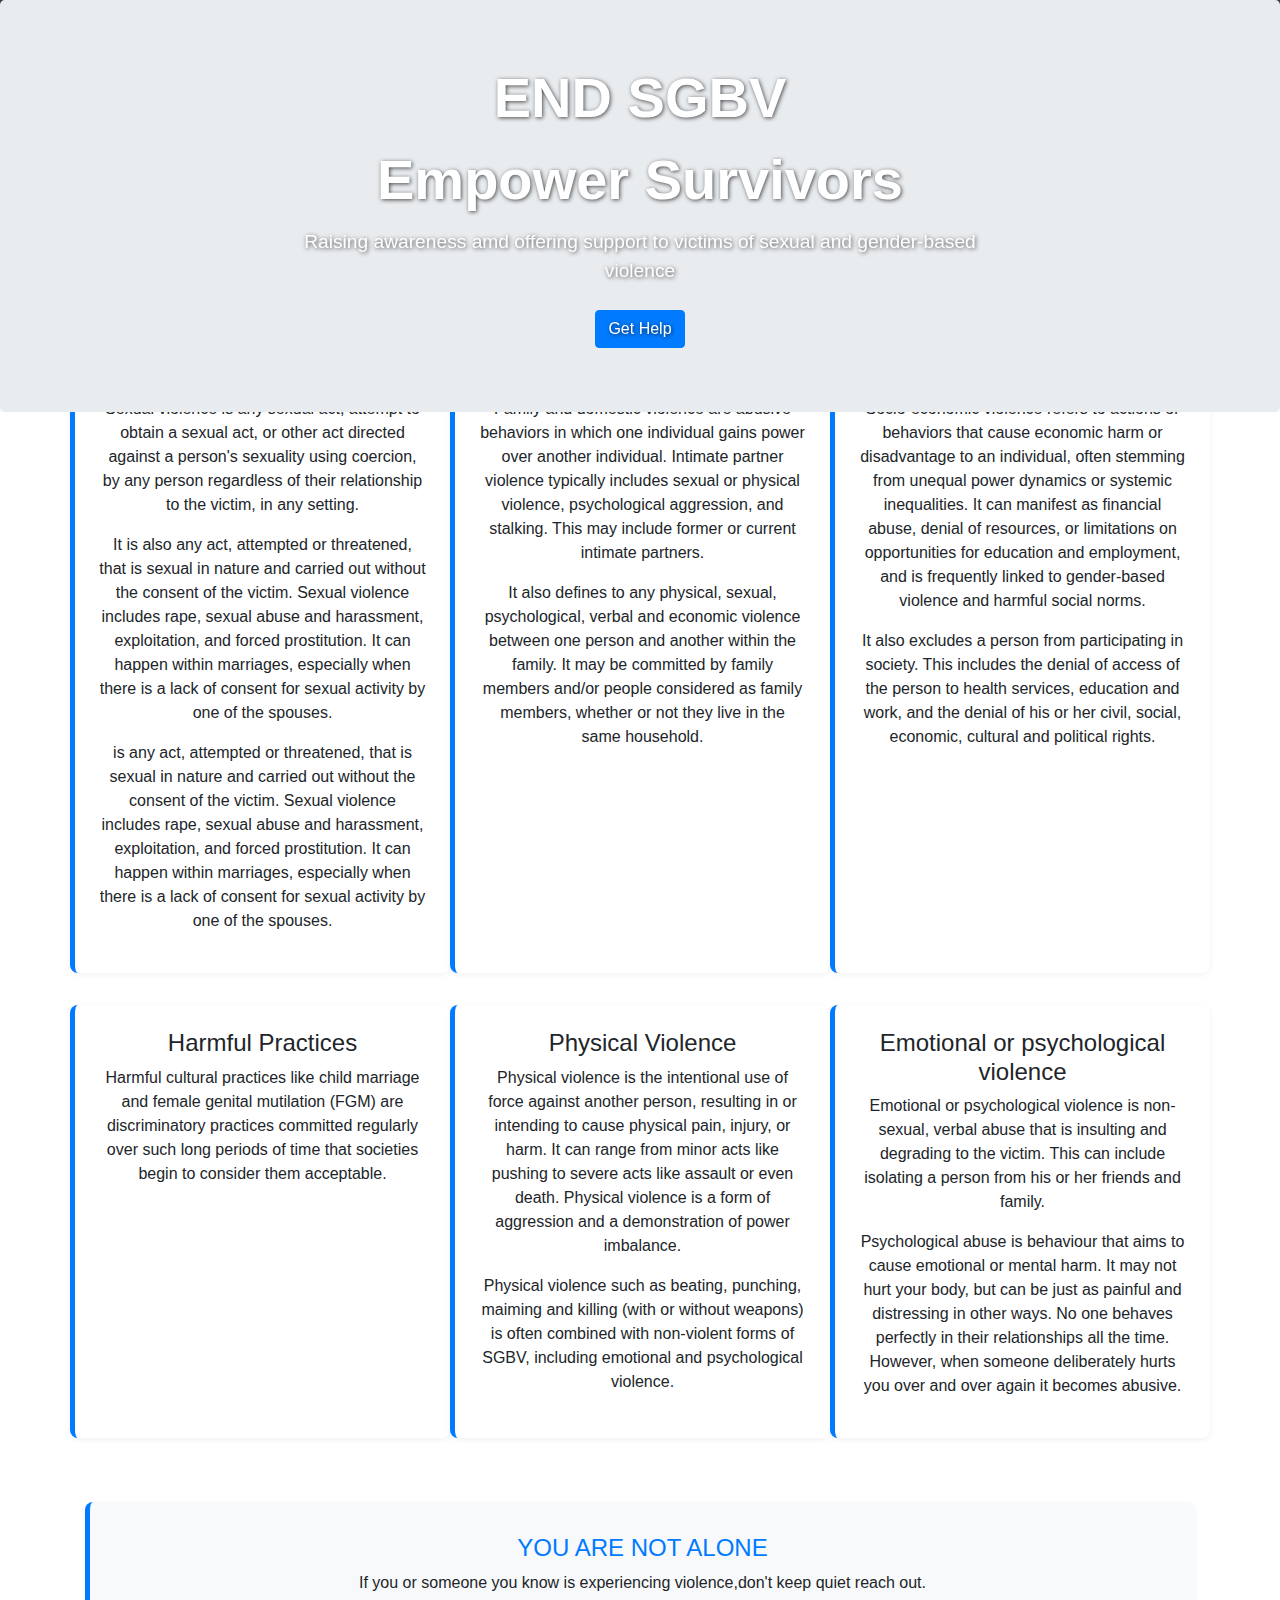
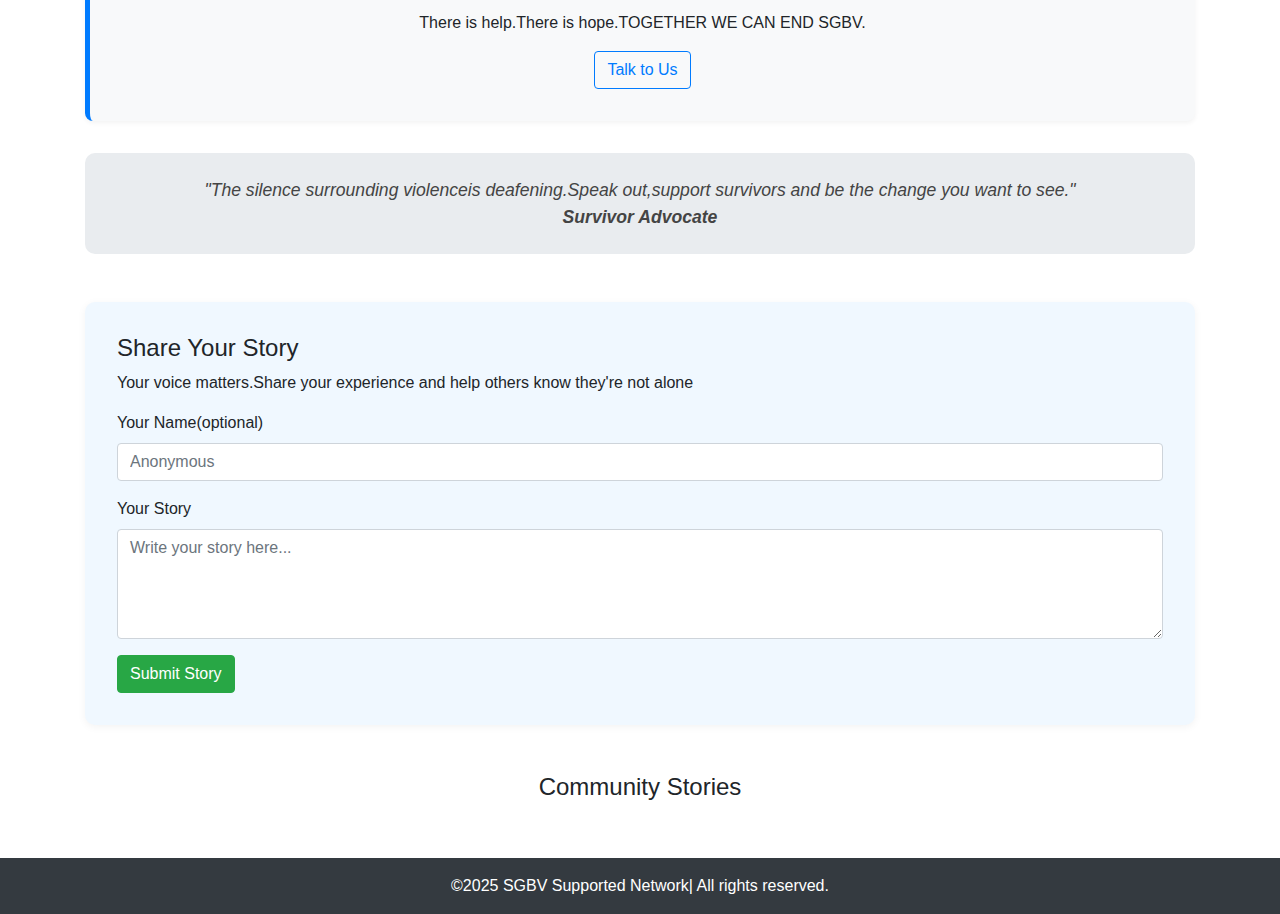
<file: index.html>
<!DOCTYPE html>
<html lang="en">
<head>
    <meta charset="UTF-8">
    <meta name="viewport" content="width=device-width, initial-scale=1.0">
    <title>SGBV Awareness</title>
    <link rel="stylesheet" href="https://maxcdn.bootstrapcdn.com/bootstrap/4.5.2/css/bootstrap.min.css"&gt;>
    <link rel="stylesheet" href="style.css">
    <link rel="stylesheet" href="contact.css">
    <link rel="stylesheet" href="https://stackpath.bootstrapcdn.com/bootstrap/4.3.1/css/bootstrap.min.css" integrity="sha384-ggOyR0iXCbMQv3Xipma34MD+dH/1fQ784/j6cY/iJTQUOhcWr7x9JvoRxT2MZw1T" crossorigin="anonymous">
</head>
<body>
    <!--Navbar-->
    <nav class="navbar navbar-expand-lg navbar-dark bg-dark">
        <a class="navbar-brand" href="#">SGBV Support</a>
        <button class="navbar-toggler" type="button" data-toggle="collapse" data-target="#navbarNav">
            <span class="navbar-toggler-icon"></span>
        </button>
            <div class="collapse navbar-collapse" id="navbarNav">
            <ul class="navbar-nav ml-auto">
                <li class="nav-item active"><a class="nav-link" href="index.html">Home</a></li>
                <li class="nav-item"><a class="nav-link" href="service.html">Our Services</a></li>
                 <li class="nav-item"><a class="nav-link" href="contact.html">Contact Us</a></li>
            </ul>
            </div>
    </nav>
    <!-- Hero Section -->
     <header class="jumbotron text-center">
        <h1 class="display-4">END SGBV</h1>
        <h1 class="display-4">Empower Survivors</h1>
        <p class="lead">Raising awareness amd offering support to victims of sexual and gender-based violence</p>
        <a href="service.html" class="btn btn-primary btn-ig">Get Help</a>
     </header>
<!-- Info Section -->
 <section class="container text-center py-5">
    <h2>What is SGBV?</h2>
    <p>SGBV refers to harmful acts directed at individuals based on their gender.These include physical,sexual,emotional and economic abuse.</p>
    <p>SGBV disproportionately affects women and girls,but also impacts men and boys.Ending SGBV requires a multi-sectoral approach including education,legal reform and survivor-centered care.</p>
     <h3>Different types of SGBV</h3>
    <div class="row mt-5">
        <div class="col-md-4">
            <h4>Sexual Violence</h4>
            <p> Sexual violence is any sexual act, attempt to obtain a sexual act, or other act directed against a person's sexuality using coercion, by any person regardless of their relationship to the victim, in any setting.</p>
            <p>It is also any act, attempted or threatened, that is sexual in nature and carried out without the consent of the victim. Sexual violence includes rape, sexual abuse and harassment, exploitation, and forced prostitution. It can happen within marriages, especially when there is a lack of consent for sexual activity by one of the spouses.</p>
            <p>is any act, attempted or threatened, that is sexual in nature and carried out without the consent of the victim. Sexual violence includes rape, sexual abuse and harassment, exploitation, and forced prostitution. It can happen within marriages, especially when there is a lack of consent for sexual activity by one of the spouses.</p>
        </div>
        
        <div class="col-md-4">
            <h4>Domestic and Family Violence</h4>
            <p> Family and domestic violence are abusive behaviors in which one individual gains power over another individual. Intimate partner violence typically includes sexual or physical violence, psychological aggression, and stalking. This may include former or current intimate partners.</p>
            <p>It also defines to any physical, sexual, psychological, verbal and economic violence between one person and another within the family. It may be committed by family members and/or people considered as family members, whether or not they live in the same household.</p>
        </div>

        <div class="col-md-4">
            <h4>Socio-economic Violence</h4>
            <p>Socio-economic violence refers to actions or behaviors that cause economic harm or disadvantage to an individual, often stemming from unequal power dynamics or systemic inequalities. It can manifest as financial abuse, denial of resources, or limitations on opportunities for education and employment, and is frequently linked to gender-based violence and harmful social norms. </p>
            <p>It also excludes a person from participating in society. This includes the denial of access of the person to health services, education and work, and the denial of his or her civil, social, economic, cultural and political rights.</p>
        </div>
        <div class="col-md-4">
            <h4>Harmful Practices</h4>
            <p>Harmful cultural practices like child marriage and female genital mutilation (FGM) are discriminatory practices committed regularly over such long periods of time that societies begin to consider them acceptable.</p>
        </div>
         <div class="col-md-4">
            <h4>Physical Violence</h4>
            <p>Physical violence is the intentional use of force against another person, resulting in or intending to cause physical pain, injury, or harm. It can range from minor acts like pushing to severe acts like assault or even death. Physical violence is a form of aggression and a demonstration of power imbalance. </p>
             <p>Physical violence such as beating, punching, maiming and killing (with or without weapons) is often combined with non-violent forms of SGBV, including emotional and psychological violence.</p>
        </div>
         <div class="col-md-4">
            <h4>Emotional or psychological violence</h4>
             <p>Emotional or psychological violence is non-sexual, verbal abuse that is insulting and degrading to the victim. This can include isolating a person from his or her friends and family.</p>
            <p>Psychological abuse is behaviour that aims to cause emotional or mental harm. It may not hurt your body, but can be just as painful and distressing in other ways. No one behaves perfectly in their relationships all the time. However, when someone deliberately hurts you over and over again it becomes abusive.</p>
        </div>
    </div>

    <div class="highlight-box">
        <h4 class="text-primary">YOU ARE NOT ALONE</h4>
        <p>If you or someone you know is experiencing violence,don't keep quiet reach out.</p>
        <p>There is help.There is hope.TOGETHER WE CAN END SGBV.</p>
        <a href="contact.html" class="btn btn-outline-primary">Talk to Us</a>
    </div>
    <div class="quote-box">
        "The silence surrounding violenceis deafening.Speak out,support survivors and be the change you want to see."
        <br><strong>Survivor Advocate</strong>
    </div>
    <!--Story Submission Form-->
    <div class="story-form text-left">
        <h4>Share Your Story</h4>
        <p>Your voice matters.Share your experience and help others know they're not alone</p>
        <form id="storyForm">
            <div class="form-group">
                <label for="storyName">Your Name(optional)</label>
                <input type="text" class="form-control" id="storyName" placeholder="Anonymous">
            </div>
            <div class="form-group">
                <label for="storyText">Your Story</label>
                <textarea class="form-control" id="storyText" rows="4" placeholder="Write your story here..." required></textarea>
            </div>
            <button type="submit" class="btn btn-success">Submit Story</button>
            <div id="storyAlert" class="mt-3 text-success" style="display: none;">Thank you for sharing your story!</div>
        </form>
    </div>
    <!--Submitted Stories-->
    <div class="story-list" id="submittedStories">
        <h4 class="mt-5">Community Stories</h4>
        <div id="storiesContainer"></div>
    </div>
 </section> 
 <!--Footer-->
 <footer class="bg-dark text-white text-center p-3">&copy;2025 SGBV Supported Network| All rights reserved.
 </footer>
 <!--Scripts-->
 <script src="https://code.jquery.com/jquery-3.3.1.slim.min.js" integrity="sha384-q8i/X+965DzO0rT7abK41JStQIAqVgRVzpbzo5smXKp4YfRvH+8abtTE1Pi6jizo" crossorigin="anonymous"></script>
    <script src="https://cdnjs.cloudflare.com/ajax/libs/popper.js/1.14.7/umd/popper.min.js" integrity="sha384-UO2eT0CpHqdSJQ6hJty5KVphtPhzWj9WO1clHTMGa3JDZwrnQq4sF86dIHNDz0W1" crossorigin="anonymous"></script>
    <script src="https://stackpath.bootstrapcdn.com/bootstrap/4.3.1/js/bootstrap.min.js" integrity="sha384-JjSmVgyd0p3pXB1rRibZUAYoIIy6OrQ6VrjIEaFf/nJGzIxFDsf4x0xIM+B07jRM" crossorigin="anonymous"></script>
 <script src="js.js"></script>
 <script>
    
 </script>
 </body>
</html>
</file>
<file: style.css>
body{
    font-family: 'Segoe UI', Tahoma, Geneva, Verdana, sans-serif;
    background: #f0f8ff;
    color: #333;
    margin: 0;
    padding: 0;
}
header.jumbotron{
    background: linear-gradient(rgba(0,0,0,0.5),rgba(0,0,0,0.5)) url('img/sgbv-awareness.jpg') center center/cover no-repeat;
    color:white;
    text-shadow:1px 1px 4px rgba(0,0,0,0.7);
    text-align: center;
}
header.jumbotron h1{
    font-weight: 700;
    margin-bottom: 15px;
}
header.jumbotron p{
    font-size: 1.2rem;
    max-width: 700px;
    margin: 0 auto 1.5rem;
}
section .col-md-4{
    background-color: #ffffff;
    padding: 1.5rem;
    margin-bottom: 2rem;
    border-left: 5px solid #007bff;
    border-radius: 8px;
    box-shadow: 0 2px 6px rgba(0, 0, 0, 0.05);
}
.highlight-box{
    background-color: #f8f9fa;
    padding: 2rem;
    border-left: 5px solid #007bff;
    margin-top: 2rem;
    border-radius: 8px;
    box-shadow: 0 2px 5px rgba(0, 0, 0, 0.05);
}
.quote-box{
    background-color: #e9ecef;
    border-radius: 10px;
    padding: 1.5rem;
    font-style: italic;
    margin-top: 2rem;
    font-size: 1.1rem;
    color: #444;
}
.story-form{
    background: #f0f8ff;
    padding: 2rem;
    border-radius: 10px;
    margin-top: 3rem;
    box-shadow: 0 2px 8px rgba(0, 0, 0, 0.05);
}
.story-list{
    margin-top: 3rem;
}
.btn-outline-primary{
    border-radius: 30px;
    padding: 0.5rem 1.5rem;
}
.btn-success{
    border-radius: 30px;
}
.fade-in{
    animation: fadlen 1s ease-in;
}
@keyframes fadeln{
    from {opacity: 0;
    transform:translateY(20px);}
    to{opacity: 1;
    transform: translatey(0);}
}
</file>
<file: contact.css>
li a{
    color: white;
    text-decoration: none;
}
:where([class^="ri"])::before{content:"\f3c2";}
:root{
    --primary:#FFD1DC;
    --secondary: #a0a5ae;
    --accent:#98FF98;
    --text:#333333;
    --background:#FFFFFF;
    --light-gray:#F5F5F5;
    --medium-gray:#E0E0E0;
    --dark-gray:#666666;
    }
    *{
        margin: 0;
        padding: 0;
        box-sizing: border-box;
    }
    body{
        font-family:'Open Sans',sans-serif;
        color: var(--text);
        background-color: linear-gradient(rgba(0,0,0,0.5),rgba(0,0,0,0.5));
        line-height: 1.6;
    }
  h1,h2,h3,h4,h5,h6{
    font-family: 'Montserrat'sans-serif;
    font-weight: 700;
    margin-bottom: 1rem;
  }  
  .accent-text{
    font-family: 'Playfair Display',serif;
  }
  .container{
    width: 100%;
    max-width: 1200px;
    margin: 0 auto;
    padding: 0 1.5rem;
  }
 .logo{
    font-family: 'Pacifico',serif;
    font-size: 1.8rem;
    color: var(--secondary);
    text-decoration: none;
    display: flex;
    align-items: center;
 }
  .logo i {
    margin-right: 0.5rem;
    font-size: 2rem;
  }
  /*Header & Navigation*/
  header{
    background-color:var(--background);
    backdrop-filter:blur(8px);
    box-shadow: 0 2px 10px rgba( 0, 0, 0,0.01);
    position: fixed;
    width: 100%;
    top: 0;
    left: 0;
    z-index: 1000;
      }
  .nav-container{
    display: flex;
    justify-content: space-between;
    align-items: center;
    height: 80px;
    }
  .nav-menu{
    display: flex;
    list-style: none;
   }
  .nav-item{
    margin-left: 2rem;
  }
  .nav-link{
    text-decoration: none;
    color: #a0a5ae;
    font-weight: 600;
    transition:color 0.3s;
    position: relative;
  }
  .nav-link:hover{
    color: var(--secondary);
  }
  .nav-link::after{
    content:'';
    position: absolute;
    width: 0;
    height: 2px;
    bottom: -5px;
    left: 0;
    background-color: var(--secondary);
    transition: width 0.3s;
  }

  .btn{
    display: inline-block;
    padding: 0.75rem 1.5rem;
    border-radius: 8px;
    font-weight: 600;
    text-decoration: none;
    text-align: center;
    cursor: pointer;
    transition: all 0.3s;
    border: none;
    white-space: nowrap;
  }
.btn-primary{
    background-color: #626872;
    color: white;
}
.btn-primary:hover{
    background: color #e0e0e0;
    transform: translateY(-2px);
    box-shadow: 0 4px 12px rgba(255,107,107,0.2);
}
.btn-secondary{
    background-color: white;
    color: var(--secondary);
    border: 2px solid var(--secondary);
}
.btn-secondary:hover{
    background-color: #626872;
    transform: translateY(-2px);
    box-shadow: 0 4px 12px rgba(255, 209, 220, 0.3);
}
.mobile-menu-btn{
    display: none;
    background: none;
    border: none;
    font-size: 1.5rem;
    cursor: pointer;
    color: var(--text);
}
/*Hero Section*/
.hero{
    padding:10rem 0 6rem;
    background-image: linear-gradient(rgba(255,255,255,0.8),rgba(255,255,255,0.8)),url('https://readdy.ai/api/search-image?query=Professional%20female%20golfers%20in%20action%20on%20a%20beautiful%20golf%20course%2C%20vibrant%20green%20grass%2C%20sunny%20day%2C%20female%20golfer%20swinging%20golf%20club%20with%20perfect%20form%2C%20empowering%20athletic%20pose%2C%20modern%20golf%20attire%2C%20clear%20blue%20sky%2C%20inspiring%20sports%20moment%2C%20high%20quality%20professional%20sports%20photography&width=1200&height=600&seq=1&orientation=landscape');
    background-size: cover;
    background-position:center;
    position: relative;
}
.hero-content{
    max-width: 600px;
}
.hero h1{
    font-size: 3.5rem;
    line-height: 1.2;
    margin-bottom: 1,5rem;
    color:var(--text)
}
.hero p{
    font-size: 1.2rem;
    margin-bottom:  2rem;
    color: var(--dark-gray);
}
.hero-btns{
    display:flex;
    gap:1rem;
}
.section{
    padding:5rem 0;
}
.section-title{
    text-align: center;
    margin-bottom: 3rem;
    position: relative;
}
.section-title::after{
    content:'';
    display: block;
    width: 80px;
    height: 3px;
    background-color: var(--secondary);
    margin: 1rem auto 0;
}
.form-group{
    margin-bottom: 1.5rem;
}
.form-lable{
    display: block;
    margin-bottom: 0.5rem;
    font-weight: 600;
}
.form input{
    width: 100%;
    padding: 0.75rem;
    border: 1px solid var(--medium-gray);
    border-radius: 8px;
    font-family: 'Open Sans',sans-serif;
    transition: border-color 0.3s;
}
.form-input:focus{
    outline: none;
    border-color: var(--secondary);
}

.carousel-controls{
    display: flex;
    justify-content: center;
    gap: 1rem;
    margin-top: 2rem;
}
.carousel-btn{
    background: none;
    border: none;
    font-size: 1.5rem;
    cursor: pointer;
    color: var(--dark-gray);
    transition: color 0.3s;
}
.carousel-btn:hover{
    color: var(--secondary);
}
/*Help Section*/
.help-section{
    background-color: #a0a5ae;
    padding: 5rem 0;
}
.help-container{
    display: flex;
    gap: 3rem;
    align-items: center;
}
.help-content{
    flex: 1;
}
.help-form{
    flex: 1;
    background-color: white;
    border-radius: 8px;
    box-shadow: 0 4px 20px rgba(0, 0, 0, 0.1);
    padding: 2rem;
}
.benefits-list{
    list-style: none;
    margin-bottom: 2rem;
}
.benefits-item{
    display: flex;
    align-items: center;
    gap: 1rem;
    margin-bottom: 1rem;
}
.benefits-icon{
    display: flex;
    align-items: center;
    justify-content: center;
    width: 40px;
    height: 40px;
    border: radius 50%;
    background-color:var(--accent);
    color:var(--text);
}
/*Footer*/
footer{
    background-color: var(--text);
    color:white;
    padding: 4rem 0 2rem;
}
.footer-container{
    display: grid;
    grid-template-columns: repeat(auto-fit,minmax(250px, 1fr));
    gap: 3rem;
}
.footer-logo{
    color:white;
    margin-bottom: 1rem;
    display: inline-block;
}
.footer-social{
    display: flex;
    gap: 1rem;
    margin-top: 1.5rem;
}
.footer-heading{
    font-size: 1.2rem;
    margin-bottom: 1.5rem;
    position: relative;
}
.footer-heading::after{
    content: '';
    display: block;
    width: 40px;
    height: 2px;
    background-color: var(--secondary);
    margin-top: 0.5rem;
}
.footer-links{
    list-style: none;
}
.footer-link{
    margin-bottom: 0.8rem;
}
.footer-link a{
    color: #ccc;
    text-decoration: none;
    transition: color 0.3s;
}
.footer-link a:hover{
    color:var(--secondary)
}
.newsletter-form{
    display: flex;
    margin-top: 1.5rem;
}
.newsletter-input{
    flex: 1;
    padding: 0.75rem;
    border: none;
    border-radius: 8px 0 0 8px;
}
.newsletter-btn{
    background-color: var(--secondary);
    color: white;
    border: none;
    padding: 0 1.5rem;
    border-radius: 0 8px 8px 0;
    cursor: pointer;
    transition: backgroun-color 0.3s;
}
.newsletter-btn:hover{
    background-color: #e05e5e;
}
.copyright{
    text-align: center;
    margin-top: 3rem;
    padding-top: 1.5rem;
    border-top: 1px solid rgba(255,255,255,0.1);
    color: #aaa;
    font-size: 0.9rem;
}
/*Responsive*/
@media(max-width-768px){
.nav-menu{
    position: fixed;
    top: 80px;
    left: -100%;
    width: 100%;
    height: calc(100vh - 80px);
    background-color: white;
    flex-direction: column;
    align-items: center;
    padding: 2rem 0;
    transition: left 0.3s;
    box-shadow: 0 4px 10px rgba( 0, 0, 0, 0.1);
}
.nav-menu.active{
    left: 0;
}
    .nav-item{
        margin: 1rem 0;
    }
    .mobile-menu-btn{
        display: block;
    }
    .hero h1{
        font-size: 2.5rem;
    }
    .hero-btns{
        flex-direction: column;
    }
    .join-container{
        flex-direction: column;
    }
    .story-card{
        flex-direction: column;
    }
    .story-image{
        flex: 0 0 200px;
        width: 100%;
    }
}
</file>
